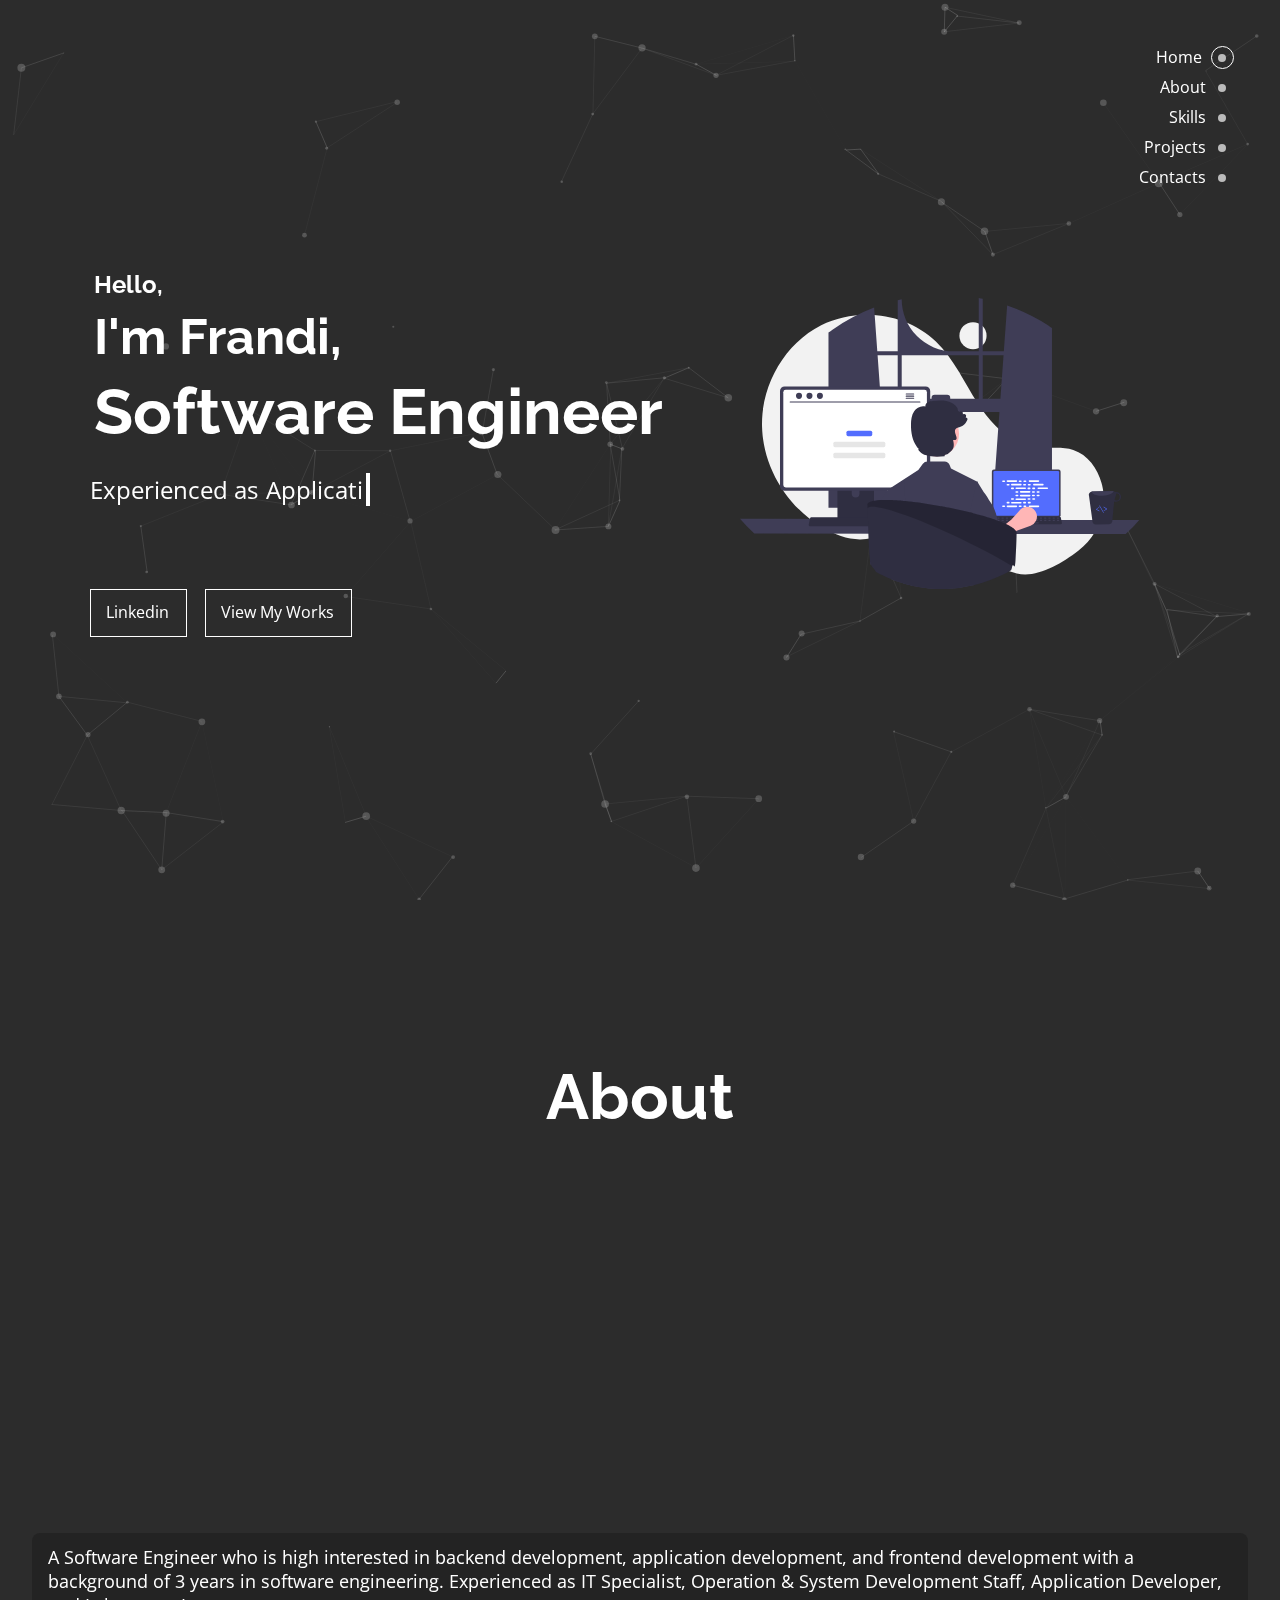
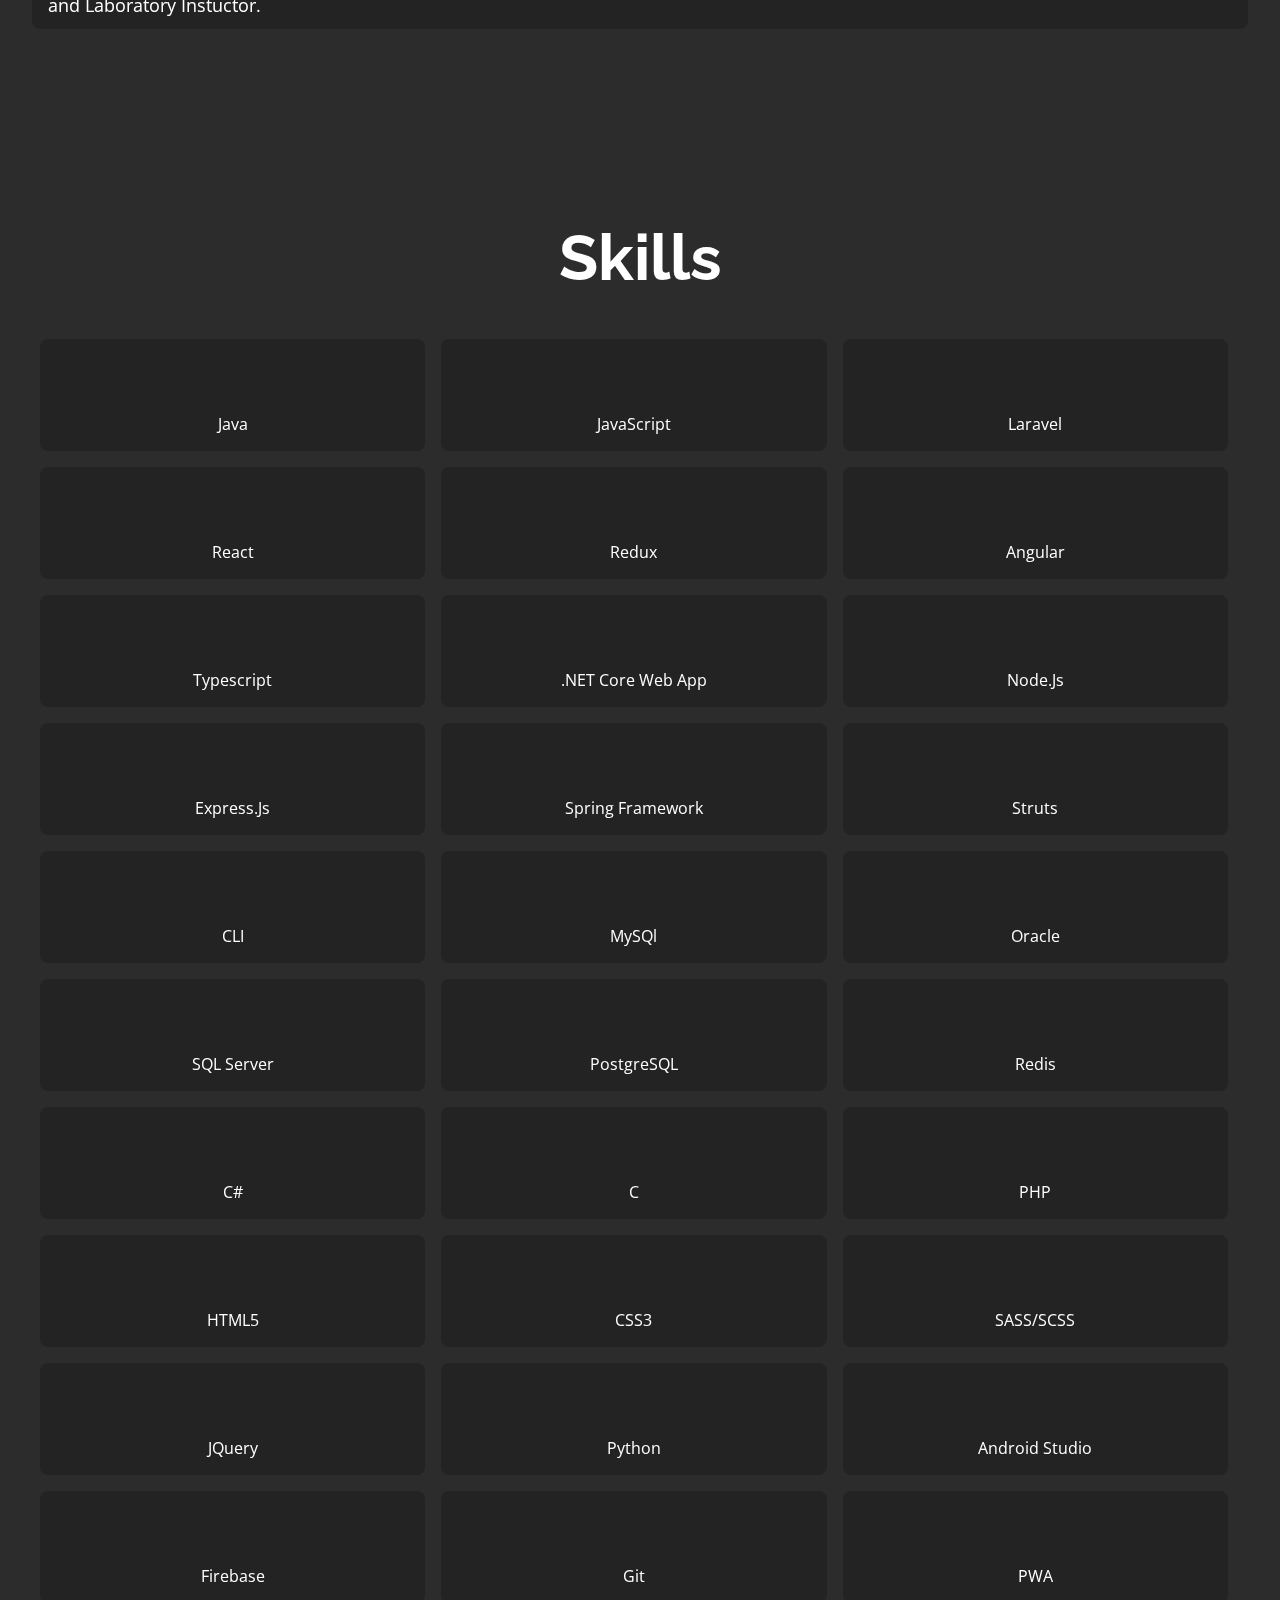
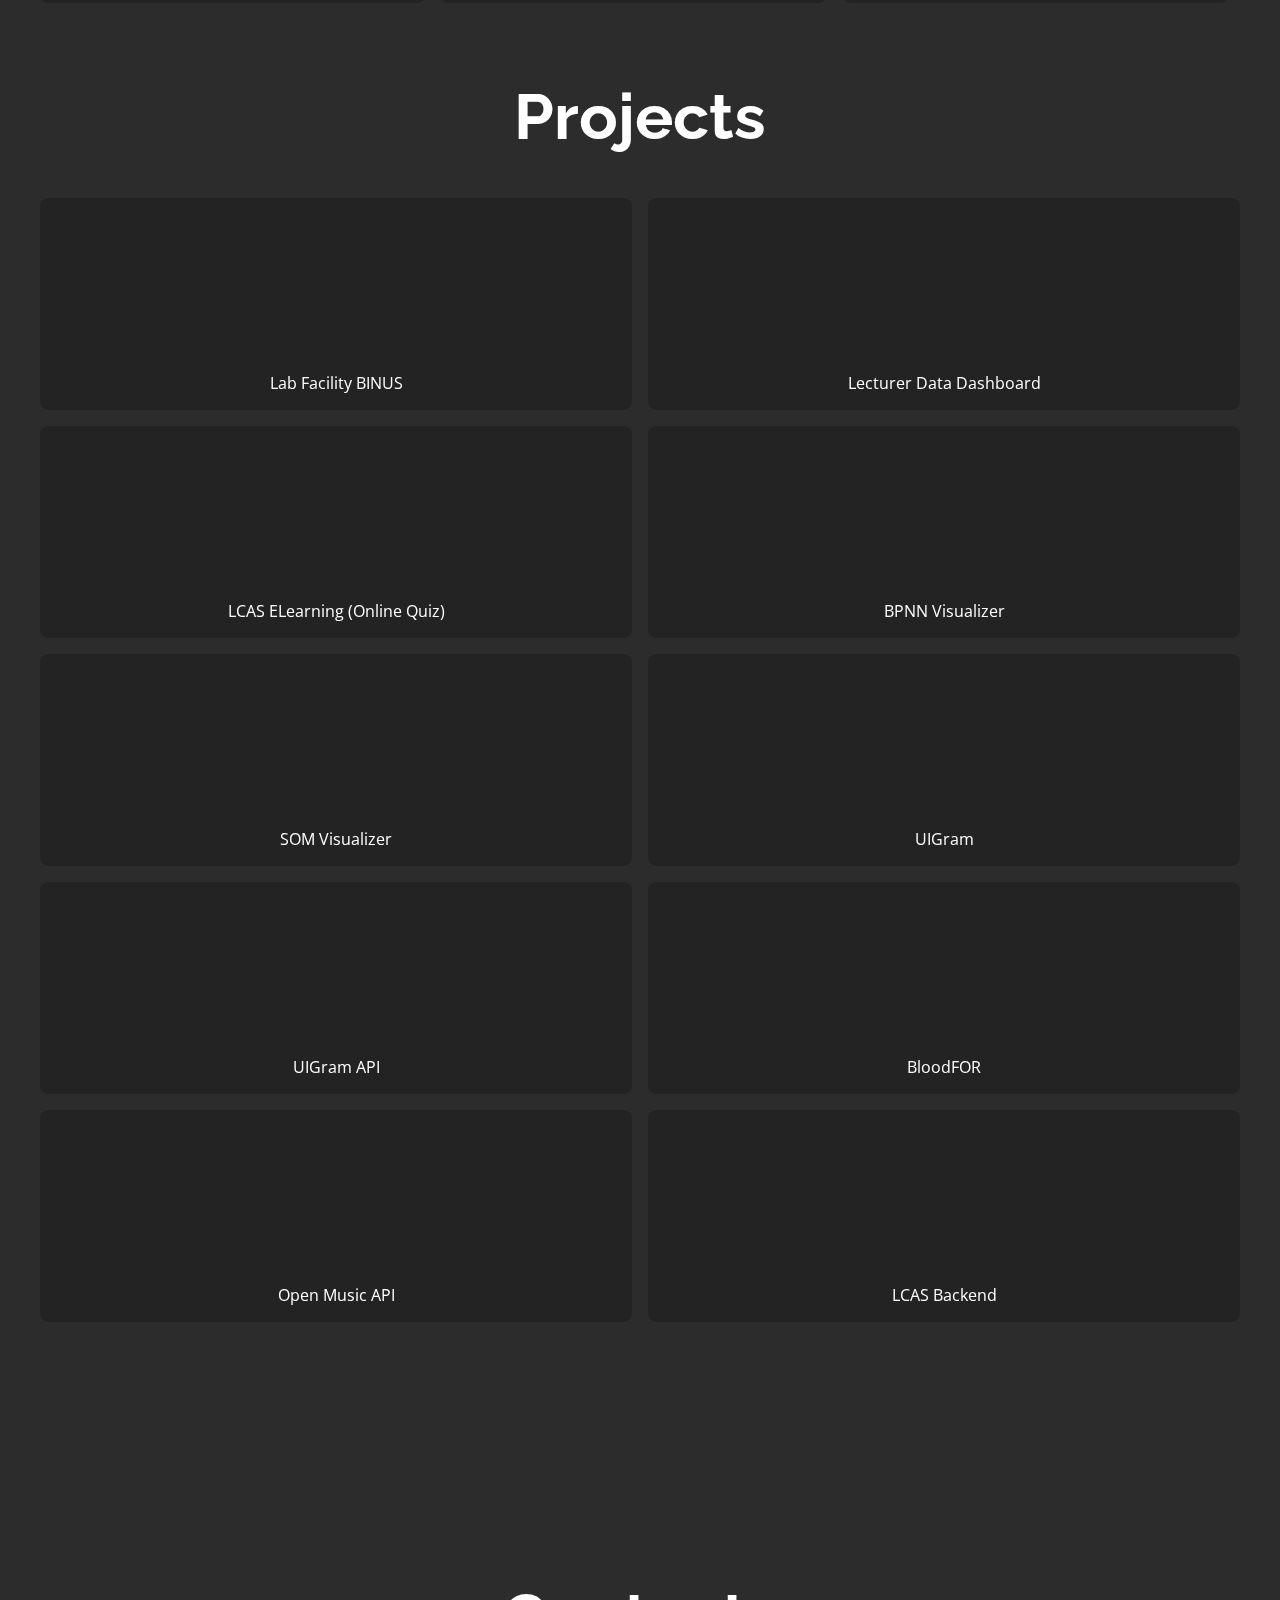
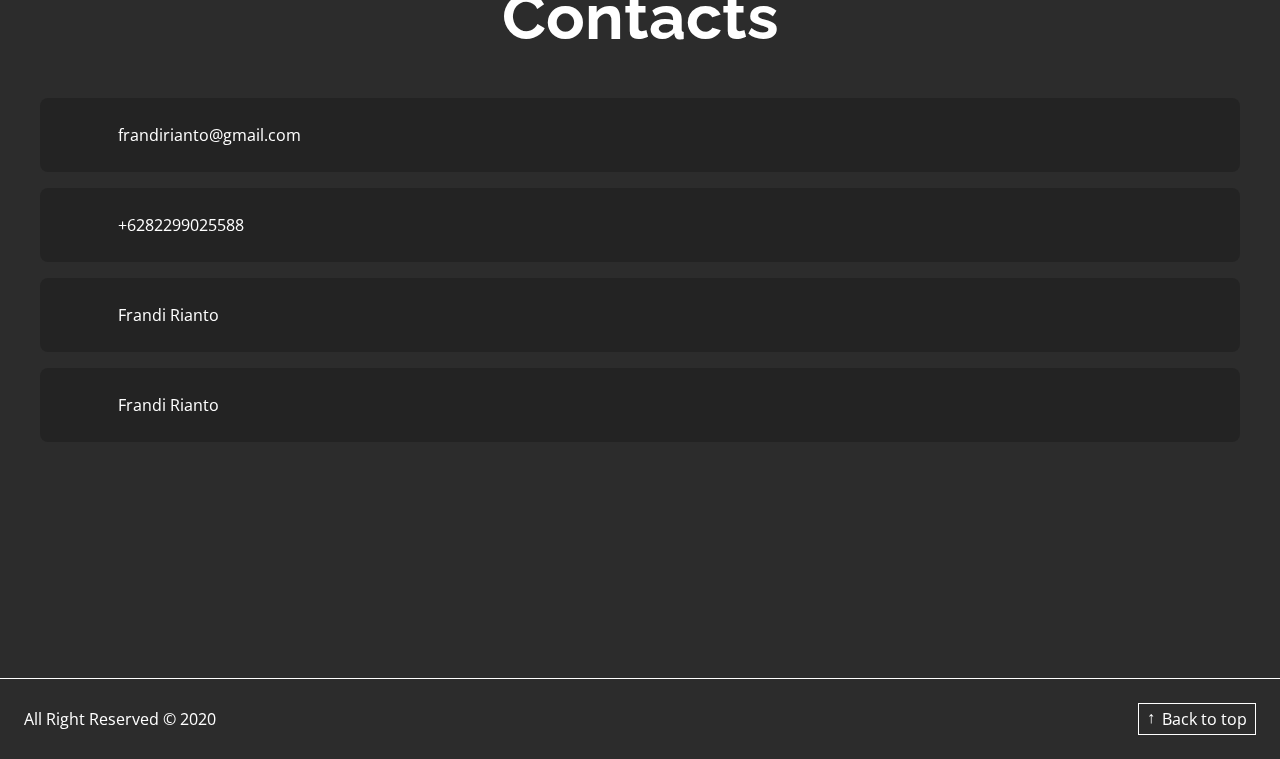
<file: index.html>
<!DOCTYPE html>
<html lang="en">
  <head>
    <meta charset="UTF-8" />
    <meta name="author" content="Frandi Rianto" />
    <meta name="description" content="Personal Website" />
    <meta name="viewport" content="width=device-width, initial-scale=1.0" />
    <link rel="icon" href="./f.ico" type="image/x-icon" />
    <link rel="stylesheet" href="./src/css/styles.css" />
    <link
      href="https://fonts.googleapis.com/css2?family=Open+Sans&display=swap&family=Raleway:wght@400;700"
      rel="stylesheet"
    />
    <title>Frandi Rianto</title>
  </head>
  <body class="scrollbar">
    <div id="particles-js"></div>
    <header>
      <nav>
        <ul>
          <li class="nav-item">
            <a href="#home">
              <span>Home</span>
            </a>
          </li>
          <li class="nav-item">
            <a href="#about">
              <span>About</span>
            </a>
          </li>
          <li class="nav-item">
            <a href="#skills">
              <span>Skills</span>
            </a>
          </li>
          <li class="nav-item">
            <a href="#projects">
              <span>Projects</span>
            </a>
          </li>
          <li class="nav-item">
            <a href="#contacts">
              <span>Contacts</span>
            </a>
          </li>
        </ul>
      </nav>
    </header>
    <main>
      <section class="home container" id="home" data-name="page" data-page="0">
        <div class="home-content">
          <div class="home-image">
            <img
              src="./src/images/images3.svg"
              alt="home-image"
              class="home-images"
              data-name="element"
            />
          </div>
          <div class="home-detail">
            <div class="heading-wrapper">
              <h1 class="heading-desc">Hello,</h1>
              <h1 class="heading-name" data-name="element">I'm Frandi,</h1>
              <h1 class="heading-subtitle">Software Engineer</h1>
            </div>
            <div class="type-writter">
              <span class="heading-desc">Experienced as</span>
              <div class="txt heading-desc"></div>
            </div>
            <div class="home-links">
              <button>
                <a href="https://linkedin.com/in/frandirianto">Linkedin</a>
              </button>
              <button>
                <a href="#projects">View My Works</a>
              </button>
            </div>
          </div>
        </div>
      </section>
      <section
        class="about container"
        id="about"
        data-name="page"
        data-page="1"
      >
        <div>
          <h2 class="heading-title">About</h2>
        </div>
        <div class="about-image">
          <img
            src="./src/images/images5.svg"
            alt="profile-picture"
            class="about-images"
            data-name="element"
          />
        </div>
        <div class="about-desc">
          <p>
            A Software Engineer who is high interested in backend development,
            application development, and frontend development with a background
            of 3 years in software engineering. Experienced as IT Specialist, Operation &
            System Development Staff, Application Developer, and Laboratory
            Instuctor.
          </p>
        </div>
      </section>
      <section
        class="skills container"
        id="skills"
        data-name="page"
        data-page="2"
      >
        <div class="heading-wrapper">
          <h2 class="heading-title">Skills</h2>
        </div>
        <section>
          <div>
            <img
              src="./src/logos/java.svg"
              alt="Java Logo"
              class="logo"
              data-name="element"
            />
            <span>Java</span>
          </div>
          <div>
            <img
              src="./src/logos/javascript.svg"
              alt="JavaScript Logo"
              class="logo"
              data-name="element"
            />
            <span>JavaScript</span>
          </div>
          <div>
            <img
              src="./src/logos/laravel.svg"
              alt="Laravel Logo"
              class="logo"
              data-name="element"
            />
            <span>Laravel</span>
          </div>
          <div>
            <img
              src="./src/logos/react.svg"
              alt="React Logo"
              class="logo"
              data-name="element"
            />
            <span>React</span>
          </div>
          <div>
            <img
              src="./src/logos/redux.svg"
              alt="Redux Logo"
              class="logo"
              data-name="element"
            />
            <span>Redux</span>
          </div>
          <div>
            <img
              src="./src/logos/angular.svg"
              alt="Angular Logo"
              class="logo"
              data-name="element"
            />
            <span>Angular</span>
          </div>
          <div>
            <img
              src="./src/logos/typescript.svg"
              alt="Typescript Logo"
              class="logo"
              data-name="element"
            />
            <span>Typescript</span>
          </div>
          <div>
            <img
              src="./src/logos/dotnet.svg"
              alt=".Net Core Logo"
              class="logo"
              data-name="element"
            />
            <span>.NET Core Web App</span>
          </div>
          <div>
            <img
              src="./src/logos/nodejs.svg"
              alt="Node.Js Logo"
              class="logo"
              data-name="element"
            />
            <span>Node.Js</span>
          </div>
          <div>
            <img
              src="./src/logos/express.svg"
              alt="Express.Js Logo"
              class="logo"
              data-name="element"
            />
            <span>Express.Js</span>
          </div>
          <div>
            <img
              src="./src/logos/spring.svg"
              alt="Spring Logo"
              class="logo"
              data-name="element"
            />
            <span>Spring Framework</span>
          </div>
          <div>
            <img
              src="./src/logos/struts.svg"
              alt="Struts Logo"
              class="logo"
              data-name="element"
            />
            <span>Struts</span>
          </div>
          <div>
            <img
              src="./src/logos/cli.svg"
              alt="CLI Logo"
              class="logo"
              data-name="element"
            />
            <span>CLI</span>
          </div>
          <div>
            <img
              src="./src/logos/mysql.svg"
              alt="MySQL Logo"
              class="logo"
              data-name="element"
            />
            <span>MySQl</span>
          </div>
          <div>
            <img
              src="./src/logos/oracle.svg"
              alt="Oracle Logo"
              class="logo"
              data-name="element"
            />
            <span>Oracle</span>
          </div>
          <div>
            <img
              src="./src/logos/microsoft-sql-server.svg"
              alt="SQL Server Logo"
              class="logo"
              data-name="element"
            />
            <span>SQL Server</span>
          </div>
          <div>
            <img
              src="./src/logos/postgresql.svg"
              alt="PostgreSQL Logo"
              class="logo"
              data-name="element"
            />
            <span>PostgreSQL</span>
          </div>
          <div>
            <img
              src="./src/logos/redis.svg"
              alt="Redis Logo"
              class="logo"
              data-name="element"
            />
            <span>Redis</span>
          </div>
          <div>
            <img
              src="./src/logos/c--4.svg"
              alt="C# Logo"
              class="logo"
              data-name="element"
            />
            <span>C#</span>
          </div>
          <div>
            <img
              src="./src/logos/c.svg"
              alt="C Logo"
              class="logo"
              data-name="element"
            />
            <span>C</span>
          </div>
          <div>
            <img
              src="./src/logos/php.svg"
              alt="PHP Logo"
              class="logo"
              data-name="element"
            />
            <span>PHP</span>
          </div>
          <div>
            <img
              src="./src/logos/html5.svg"
              alt="HTML5 Logo"
              class="logo"
              data-name="element"
            />
            <span>HTML5</span>
          </div>
          <div>
            <img
              src="./src/logos/css3.svg"
              alt="CSS3 Logo"
              class="logo"
              data-name="element"
            />
            <span>CSS3</span>
          </div>
          <div>
            <img
              src="./src/logos/sass.svg"
              alt="SASS Logo"
              class="logo"
              data-name="element"
            />
            <span>SASS/SCSS</span>
          </div>
          <div>
            <img
              src="./src/logos/jquery.svg"
              alt="JQuery Logo"
              class="logo"
              data-name="element"
            />
            <span>JQuery</span>
          </div>
          <div>
            <img
              src="./src/logos/python.svg"
              alt="Python Logo"
              class="logo"
              data-name="element"
            />
            <span>Python</span>
          </div>
          <div>
            <img
              src="./src/logos/android-studio.svg"
              alt="Android Studio Logo"
              class="logo"
              data-name="element"
            />
            <span>Android Studio</span>
          </div>
          <div>
            <img
              src="./src/logos/firebase.svg"
              alt="Firebase Logo"
              class="logo"
              data-name="element"
            />
            <span>Firebase</span>
          </div>
          <div>
            <img
              src="./src/logos/git.svg"
              alt="Git Logo"
              class="logo"
              data-name="element"
            />
            <span>Git</span>
          </div>
          <div>
            <img
              src="./src/logos/pwa.svg"
              alt="PWA Logo"
              class="logo"
              data-name="element"
            />
            <span>PWA</span>
          </div>
        </section>
      </section>
      <section
        class="projects container"
        id="projects"
        data-name="page"
        data-page="3"
      >
        <div class="heading-wrapper">
          <h2 class="heading-title">Projects</h2>
        </div>
        <section>
          <div>
            <img
              src="./src/images/lab-facility.png"
              alt="Lab Facility BINUS Image"
              class="logo"
              data-name="element"
            />
            <span>Lab Facility BINUS</span>
          </div>
          <div>
            <img
              src="./src/images/lecturer-data-dashboard.jpg"
              alt="Lecturer Data Dashboard Image"
              class="logo"
              data-name="element"
            />
            <span>Lecturer Data Dashboard</span>
          </div>
          <div>
            <img
              src="./src/images/lcas-elearning.png"
              alt="LCAS ELearning (Online Quiz) Image"
              class="logo"
              data-name="element"
            />
            <span>LCAS ELearning (Online Quiz)</span>
          </div>
          <div>
            <img
              src="./src/images/bpnn-visualizer.png"
              alt="BPNN Visualizer Image"
              class="logo"
              data-name="element"
            />
            <span>BPNN Visualizer</span>
          </div>
          <div>
            <img
              src="./src/images/som-visualizer.png"
              alt="SOM Visualizer Image"
              class="logo"
              data-name="element"
            />
            <span>SOM Visualizer</span>
          </div>
          <div>
            <img
              src="./src/images/uigram.png"
              alt="UIGram Image"
              class="logo"
              data-name="element"
            />
            <span>UIGram</span>
          </div>
          <div>
            <img
              src="./src/images/uigram-api.jpg"
              alt="UIGram API Image"
              class="logo"
              data-name="element"
            />
            <span>UIGram API</span>
          </div>
          <div>
            <img
              src="./src/images/bloodfor-1.png"
              alt="BloodFOR Image"
              class="logo"
              data-name="element"
            />
            <span>BloodFOR</span>
          </div>
          <div>
            <img
              src="./src/images/open-music-api.png"
              alt="Open Music API Image"
              class="logo"
              data-name="element"
            />
            <span>Open Music API</span>
          </div>
          <div>
            <img
              src="./src/images/binus.png"
              alt="LCAS Backend Image"
              class="logo"
              data-name="element"
            />
            <span>LCAS Backend</span>
          </div>
        </section>
      </section>
      <section
        class="contacts container"
        id="contacts"
        data-name="page"
        data-page="4"
      >
        <div class="heading-wrapper">
          <h2 class="heading-title">Contacts</h2>
        </div>
        <section>
          <div>
            <img
              src="./src/logos/gmail.svg"
              alt="Email"
              class="logo"
              data-name="element"
            />
            <a href="mailto:frandirianto@gmail.com">frandirianto@gmail.com</a>
          </div>
          <div>
            <img
              src="./src/logos/whatsapp.svg"
              alt="Whatsapp"
              class="logo"
              data-name="element"
            />
            <a href="tel:+6282299025588">+6282299025588</a>
          </div>
          <div>
            <img
              src="./src/logos/linkedin.svg"
              alt="Linkedin"
              class="logo"
              data-name="element"
            />
            <a href="https://www.linkedin.com/in/frandirianto">Frandi Rianto</a>
          </div>
          <div>
            <img
              src="./src/logos/github.svg"
              alt="Github"
              class="logo"
              data-name="element"
            />
            <a href="https://github.com/frandirianto">Frandi Rianto</a>
          </div>
        </section>
      </section>
    </main>
    <footer>
      <ul>
        <li>
          <span>All Right Reserved &copy; 2020</span>
        </li>
        <li>
          <a href="#home"><span>↑</span> <span>Back to top</span></a>
        </li>
      </ul>
    </footer>
  </body>
  <script src="./src/js/particles.js"></script>
  <script src="./src/js/app.js"></script>
  <script src="./src/js/index.js"></script>
</html>
</file>
<file: src/css/styles.css>
@charset "UTF-8";
:root {
  --primary-color: #fff;
  --primary-color-darken: #bbb;
  --accent-color: #2c2c2c;
  --accent-color-darken: rgb(37, 37, 37);
  --box-shadow: rgba(0, 0, 0, 0.2);
  --border: rgba(0, 0, 0, 0.15);
  --heading-font: "Raleway", sans-serif;
  --body-font: "Open Sans", sans-serif;
}

html {
  scroll-behavior: smooth;
}

body {
  background: var(--accent-color);
  color: var(--primary-color);
  font-family: var(--body-font);
  font-size: var(--normal-font-size);
}

* {
  max-width: 100%;
  box-sizing: border-box;
  margin: 0;
  padding: 0;
  list-style: none;
  text-decoration: none;
  outline: none;
  text-rendering: optimizeLegibility;
  -webkit-font-smoothing: antialiased;
  -webkit-tap-highlight-color: transparent;
  touch-action: manipulation;
  color: var(--primary-color);
  font-family: var(--body-font);
  font-size: var(--normal-font-size);
}

input,
a,
button {
  cursor: pointer;
  border: none;
}

h1,
h2,
h3,
h4 {
  padding: 4px;
  font-family: var(--heading-font);
}

.scrollbar::-webkit-scrollbar {
  width: 5px;
  height: 5px;
}
.scrollbar::-webkit-scrollbar-track {
  background-color: var(--text-color-lighten);
}
.scrollbar::-webkit-scrollbar-thumb {
  background: var(--primary-color);
}

#particles-js {
  height: 100%;
  width: 100%;
  position: fixed;
  z-index: -1;
}

header {
  opacity: 0;
  width: 100%;
  height: 150px;
  display: flex;
  flex-direction: column;
  position: fixed;
  top: 2%;
  right: 30px;
  z-index: 10;
}
header img {
  padding: 24px;
  max-width: 450px;
  margin: auto;
}
header nav {
  margin: auto;
  width: inherit;
  display: flex;
  justify-content: flex-end;
}
header nav ul {
  padding: 24px;
  width: inherit;
  display: flex;
  flex-direction: column;
  max-width: 240px;
  z-index: 10000;
}
header nav ul li {
  display: flex;
  justify-content: flex-end;
  align-items: center;
  padding: 4px 20px;
  transition: all 0.4s ease-out;
}
header nav ul li::before {
  content: "";
  position: absolute;
  top: 14px;
  right: 2px;
  width: 4px;
  height: 4px;
  border-radius: 100%;
  background: var(--primary-color-darken);
  transition: all 0.4s ease-out;
}
header nav ul li::after {
  content: "";
  position: absolute;
  top: 12px;
  right: 0px;
  width: 8px;
  height: 8px;
  border-radius: 100%;
  background: var(--primary-color-darken);
  transition: all 0.4s ease-out;
}
header nav ul li:hover, header nav ul li.active {
  padding-right: 24px;
}
header nav ul li:hover span, header nav ul li.active span {
  opacity: 1;
}
header nav ul li:hover::before, header nav ul li.active::before {
  content: "";
  position: absolute;
  top: 4px;
  right: -8px;
  width: 21px;
  height: 21px;
  border-radius: 100%;
  border: 1px solid var(--primary-color);
  background: transparent;
}

.nav-item {
  position: relative;
  display: flex;
  justify-content: flex-end;
}
.nav-item span {
  position: relative;
  z-index: 9;
}
.nav-item span::before {
  position: absolute;
  width: 100%;
  height: 1px;
  z-index: 0;
  left: 0;
  bottom: 0;
  content: "";
  transform: scaleX(0);
  transform-origin: center center;
  background: var(--primary-color);
  transition: transform 500ms;
}
.nav-item span:hover::before {
  transform: scaleX(1);
  transform-origin: center center;
}

main {
  width: 100%;
  display: block;
}
main .container {
  max-width: 1600px;
  min-height: 100vh;
  margin: auto;
  padding: 32px 0;
  display: flex;
  flex-direction: column;
  flex-wrap: wrap;
  justify-content: center;
  padding: 16px;
}
main .heading-wrapper {
  display: flex;
  flex-direction: column;
}
main .heading-name {
  font-size: 50px;
  opacity: 0;
  transform: translateY(50px);
  transition: transform 500ms ease-in, opacity 1s ease-in;
}
main .heading-title {
  font-size: 48px;
  text-align: center;
}
main .heading-subtitle {
  font-size: 28px;
}
main .heading-desc {
  font-size: 24px;
}
main .home-content {
  display: flex;
  flex-wrap: wrap;
  justify-content: center;
}
main .home-images {
  width: 300px;
  height: auto;
  object-fit: contain;
  margin-bottom: 8px;
  transform: translateY(50px);
  opacity: 0;
  transition: transform 500ms ease-in, opacity 500ms ease-in;
}
main .home-detail {
  width: 300px;
}
main .home-links {
  margin-top: 16px;
  display: flex;
  flex-wrap: wrap;
  height: auto;
}
main .home-links button {
  display: inline-block;
  margin-right: 20px;
  position: relative;
  background: transparent;
}
main .home-links button::after {
  content: "";
  position: absolute;
  top: 0;
  left: 0;
  width: 100%;
  height: 100%;
  border: 1px solid var(--primary-color);
  z-index: 0;
  background: transparent;
  transition: transform 300ms ease-out;
}
main .home-links button a {
  position: relative;
  display: block;
  width: 100%;
  height: 100%;
  padding: 12px 16px;
  z-index: 1;
}
main .home-links button:hover a {
  color: black;
}
main .home-links button:hover::after {
  background-color: var(--primary-color);
  transform: scaleX(0.9);
}
main .home .type-writter {
  margin: auto;
  display: flex;
  padding-top: 20px;
  flex-direction: column;
  height: 120px;
}
main .home .type-writter .txt {
  position: relative;
}
main .home .type-writter .txt::after {
  content: " ";
  position: relative;
  right: -3px;
  top: 0;
  height: 100%;
  width: 1px;
  background-color: var(--primary-color);
  opacity: 1;
}
main .home .type-writter .txt-animation::after {
  animation: sparkling 1s linear infinite;
}
main .about {
  display: flex;
  flex-direction: column;
  padding: 16px;
  align-items: center;
}
main .about-image {
  margin: 8px;
  display: flex;
  justify-content: center;
}
main .about-image img {
  height: auto;
  width: 250px;
  object-fit: contain;
  margin-bottom: 8px;
  transform: translateY(50px);
  opacity: 0;
  transition: transform 500ms ease-in, opacity 500ms ease-in;
}
main .about-desc {
  display: flex;
  flex-direction: column;
  margin: 16px;
  background-color: var(--box-shadow);
  border-radius: 8px;
}
main .about-desc p {
  padding: 12px 16px;
  font-size: 18px;
}
main .skills section {
  width: inherit;
  margin: 16px 0;
  display: grid;
  padding: 16px;
}
main .skills section div {
  background-color: var(--box-shadow);
  margin: 8px;
  border-radius: 8px;
  padding: 16px;
  display: flex;
  flex-direction: column;
  justify-content: center;
  align-items: center;
  transition: transform 500ms ease-out;
}
main .skills section div img {
  width: 80px;
  height: 50px;
  object-fit: contain;
  margin-bottom: 8px;
  transform: translateY(50px);
  opacity: 0;
  transition: transform 500ms ease-in, opacity 500ms ease-in;
}
main .skills section div span {
  bottom: 0;
}
main .projects section {
  margin: 16px 0;
  display: grid;
  grid-template-columns: 1fr;
  padding: 16px;
}
main .projects section div {
  background-color: var(--box-shadow);
  margin: 8px;
  border-radius: 8px;
  padding: 16px;
  display: flex;
  flex-direction: column;
  justify-content: center;
  align-items: center;
}
main .projects section div img {
  width: 150px;
  height: 150px;
  object-fit: contain;
  margin-bottom: 8px;
  transform: translateY(50px);
  opacity: 0;
  transition: transform 500ms ease-in, opacity 500ms ease-in;
}
main .projects section div span {
  bottom: 0;
}
main .contacts section {
  width: inherit;
  margin: 16px 0;
  display: grid;
  padding: 16px;
  grid-template-rows: repeat(auto-fill);
}
main .contacts section div {
  background-color: var(--box-shadow);
  margin: 8px;
  border-radius: 8px;
  padding: 12px;
  display: flex;
  flex-direction: row;
  align-items: center;
  transition: transform 500ms ease-out;
}
main .contacts section div img {
  width: 50px;
  height: 50px;
  object-fit: contain;
  transform: translateX(-50px);
  opacity: 0;
  transition: transform 500ms ease-in, opacity 500ms ease-in;
}
main .contacts section div a {
  bottom: 0;
  padding: 0 16px;
}

footer {
  margin: auto;
  width: 100%;
  border-top: 1px solid var(--primary-color);
}
footer ul {
  padding: 24px;
  display: flex;
  align-items: center;
  justify-content: space-between;
}
footer ul a {
  display: flex;
  justify-content: flex-start;
  align-items: center;
  border: 1px solid var(--primary-color);
  padding: 4px 8px;
}
footer ul a span:first-child {
  position: relative;
  top: -2px;
  width: 15px;
}
footer ul a:hover {
  background-color: var(--primary-color);
}
footer ul a:hover span {
  color: black;
}

.is-in {
  opacity: 1 !important;
  transform: translate(0, 0) !important;
}

@keyframes sparkling {
  50% {
    opacity: 0;
  }
}
@keyframes rubberBand {
  0% {
    -webkit-transform: scale3d(1, 1, 1);
    -ms-transform: scale3d(1, 1, 1);
    transform: scale3d(1, 1, 1);
  }
  30% {
    -webkit-transform: scale3d(1.25, 0.75, 1);
    -ms-transform: scale3d(1.25, 0.75, 1);
    transform: scale3d(1.25, 0.75, 1);
  }
  40% {
    -webkit-transform: scale3d(0.75, 1.25, 1);
    -ms-transform: scale3d(0.75, 1.25, 1);
    transform: scale3d(0.75, 1.25, 1);
  }
  50% {
    -webkit-transform: scale3d(1.15, 0.85, 1);
    -ms-transform: scale3d(1.15, 0.85, 1);
    transform: scale3d(1.15, 0.85, 1);
  }
  65% {
    -webkit-transform: scale3d(0.95, 1.05, 1);
    -ms-transform: scale3d(0.95, 1.05, 1);
    transform: scale3d(0.95, 1.05, 1);
  }
  75% {
    -webkit-transform: scale3d(1.05, 0.95, 1);
    -ms-transform: scale3d(1.05, 0.95, 1);
    transform: scale3d(1.05, 0.95, 1);
  }
  100% {
    -webkit-transform: scale3d(1, 1, 1);
    -ms-transform: scale3d(1, 1, 1);
    transform: scale3d(1, 1, 1);
  }
}
@media screen and (min-width: 576px) {
  header {
    opacity: 1;
  }

  main .heading-subtitle {
    font-size: 40px;
  }
  main .home-content {
    align-items: center;
  }
  main .home-detail {
    width: 500px;
  }
  main .home-images {
    width: 500px;
    height: auto;
    padding: 50px;
  }
  main .home .type-writter {
    flex-direction: row;
  }
  main .home .type-writter .txt {
    padding-left: 8px;
  }
  main .about-image img {
    width: 500px;
  }
  main #skills section {
    grid-template-columns: repeat(auto-fill, 33%);
  }
  main #projects section {
    grid-template-columns: repeat(auto-fill, 50%);
  }
  main #projects section div img {
    width: 100%;
  }
}
@media screen and (min-width: 1037px) {
  main .heading-title, main .heading-subtitle {
    font-size: 64px;
  }
  main .home-detail {
    width: 600px;
  }
  main .home-image {
    order: 2;
  }
}
@media screen and (min-width: 1300px) {
  main .home-content {
    justify-content: space-between;
  }
  main .home-image {
    order: 2;
  }
  main .home-images {
    width: 700px;
  }
  main .home .type-writter {
    flex-direction: row;
  }
  main .home .type-writter .txt {
    padding-left: 8px;
  }
  main .about-image {
    padding: 50px;
  }
  main .about-images {
    width: 700px;
  }
  main #skills section {
    grid-template-columns: repeat(auto-fill, 20%);
  }
  main #projects section {
    grid-template-columns: repeat(auto-fill, 33%);
  }
  main #projects section div img {
    width: 100%;
  }
}
</file>
